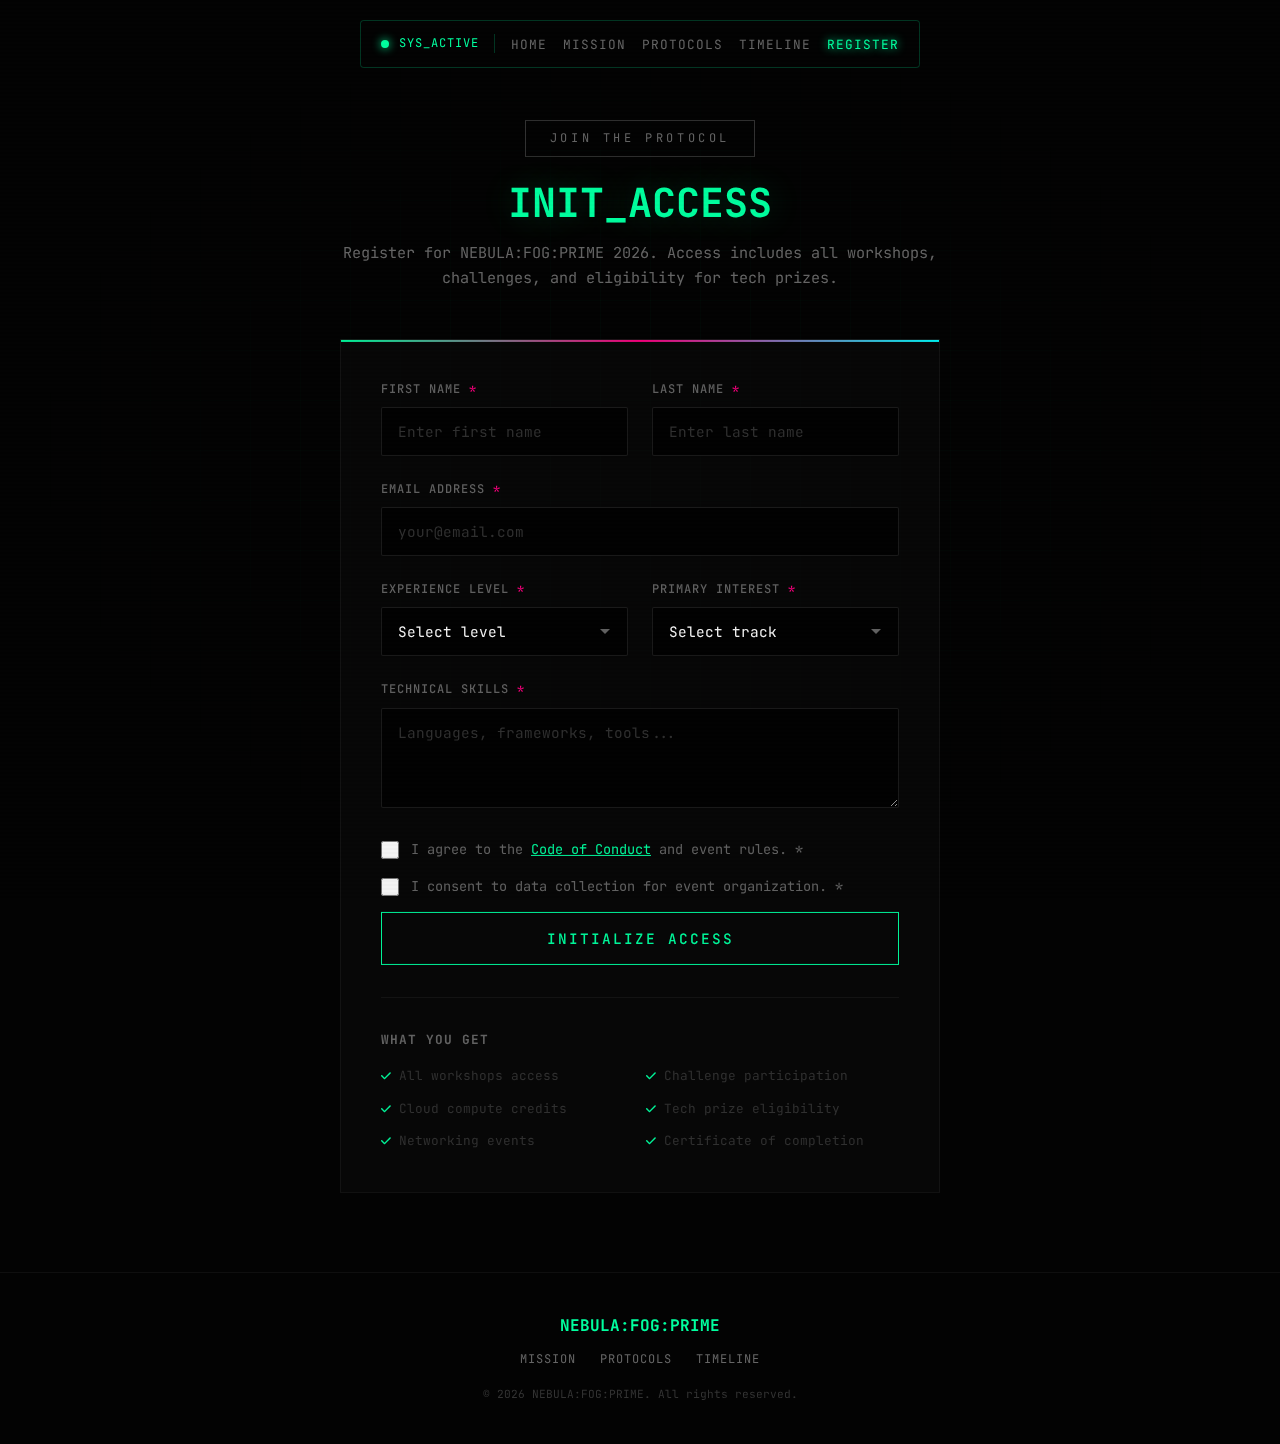
<file: register.html>
<!DOCTYPE html>
<html lang="en">

<head>
    <meta charset="UTF-8">
    <meta name="viewport" content="width=device-width, initial-scale=1.0">
    <title>REGISTER - NEBULA:FOG:PRIME 2026</title>
    <meta name="description" content="Register for NEBULA:FOG:PRIME 2026 - The AI x Security hackathon.">

    <!-- Open Graph -->
    <meta property="og:type" content="website">
    <meta property="og:title" content="NEBULA:FOG:PRIME 2026 - Register">
    <meta property="og:description" content="Join the Bay Area's premier AI x Security hackathon.">

    <!-- Theme -->
    <meta name="theme-color" content="#00ff9f">

    <!-- Fonts -->
    <link rel="preconnect" href="https://fonts.googleapis.com">
    <link rel="preconnect" href="https://fonts.gstatic.com" crossorigin>
    <link href="https://fonts.googleapis.com/css2?family=JetBrains+Mono:wght@400;500;700&family=Space+Grotesk:wght@400;500;700&display=swap" rel="stylesheet">

    <!-- Icons -->
    <link rel="stylesheet" href="https://cdn.jsdelivr.net/npm/@fortawesome/fontawesome-free@6.5.1/css/all.min.css">

    <!-- GSAP -->
    <script defer src="https://cdnjs.cloudflare.com/ajax/libs/gsap/3.12.5/gsap.min.js"></script>

    <style>
        /* ========================================
           CSS CUSTOM PROPERTIES
           ======================================== */
        :root {
            --color-bg: #030303;
            --color-bg-elevated: #0a0a0a;
            --color-primary: #00ff9f;
            --color-secondary: #ff0080;
            --color-accent: #0ff;
            --color-text: #ffffff;
            --color-text-muted: #666666;
            --color-text-dim: #333333;
            --color-error: #ff4444;
            --color-success: #00ff9f;
            --font-mono: 'JetBrains Mono', 'SF Mono', 'Consolas', monospace;
            --font-display: 'Space Grotesk', system-ui, sans-serif;
            --ease-out-expo: cubic-bezier(0.16, 1, 0.3, 1);
        }

        /* ========================================
           RESET & BASE
           ======================================== */
        *, *::before, *::after { margin: 0; padding: 0; box-sizing: border-box; }

        html { font-size: 16px; scroll-behavior: smooth; }

        body {
            font-family: var(--font-mono);
            background: var(--color-bg);
            color: var(--color-text);
            line-height: 1.6;
            overflow-x: hidden;
            -webkit-font-smoothing: antialiased;
            min-height: 100vh;
            display: flex;
            flex-direction: column;
        }

        ::selection { background: var(--color-primary); color: var(--color-bg); }

        a { color: inherit; text-decoration: none; }

        /* ========================================
           GRID BACKGROUND & EFFECTS
           ======================================== */
        .grid-bg {
            position: fixed;
            inset: 0;
            pointer-events: none;
            z-index: -1;
            background-image:
                linear-gradient(rgba(0, 255, 159, 0.03) 1px, transparent 1px),
                linear-gradient(90deg, rgba(0, 255, 159, 0.03) 1px, transparent 1px);
            background-size: 50px 50px;
            mask-image: radial-gradient(ellipse at center, black 0%, transparent 70%);
        }

        .scanlines {
            position: fixed;
            inset: 0;
            pointer-events: none;
            z-index: 9999;
            background: repeating-linear-gradient(0deg,
                transparent, transparent 2px,
                rgba(0, 0, 0, 0.1) 2px, rgba(0, 0, 0, 0.1) 4px);
            opacity: 0.15;
        }

        /* ========================================
           NAVIGATION
           ======================================== */
        .hud-nav {
            position: fixed;
            top: 20px;
            left: 50%;
            transform: translateX(-50%);
            z-index: 1000;
            display: flex;
            align-items: center;
            gap: 1rem;
            padding: 10px 20px;
            background: rgba(3, 3, 3, 0.85);
            border: 1px solid rgba(0, 255, 159, 0.2);
            border-radius: 4px;
            backdrop-filter: blur(15px);
        }

        .hud-status {
            display: flex;
            align-items: center;
            gap: 10px;
            padding-right: 15px;
            border-right: 1px solid rgba(0, 255, 159, 0.2);
            font-size: 0.75rem;
            color: var(--color-primary);
            letter-spacing: 1px;
            text-transform: uppercase;
        }

        .status-dot {
            width: 8px;
            height: 8px;
            background: var(--color-primary);
            border-radius: 50%;
            box-shadow: 0 0 10px var(--color-primary);
            animation: pulse-dot 2s infinite;
        }

        @keyframes pulse-dot {
            0%, 100% { opacity: 0.5; }
            50% { opacity: 1; }
        }

        .hud-links {
            display: flex;
            gap: 1rem;
            list-style: none;
        }

        .hud-link {
            color: var(--color-text-muted);
            font-size: 0.8rem;
            text-transform: uppercase;
            letter-spacing: 1px;
            transition: all 0.3s ease;
        }

        .hud-link:hover, .hud-link.active {
            color: var(--color-primary);
            text-shadow: 0 0 10px var(--color-primary);
        }

        /* ========================================
           MAIN CONTENT
           ======================================== */
        .main {
            flex: 1;
            display: flex;
            align-items: center;
            justify-content: center;
            padding: 120px 5vw 80px;
            min-height: 100vh;
        }

        .register-container {
            width: 100%;
            max-width: 600px;
            margin: 0 auto;
        }

        /* Page Header */
        .page-header {
            text-align: center;
            margin-bottom: 3rem;
            opacity: 0;
            transform: translateY(30px);
        }

        .page-tag {
            display: inline-block;
            padding: 0.5rem 1.5rem;
            border: 1px solid var(--color-text-dim);
            color: var(--color-text-muted);
            font-size: 0.75rem;
            letter-spacing: 0.3em;
            text-transform: uppercase;
            margin-bottom: 1.5rem;
        }

        .page-title {
            font-family: var(--font-mono);
            font-size: clamp(1.75rem, 5vw, 2.5rem);
            font-weight: 700;
            line-height: 1.1;
            margin-bottom: 1rem;
            color: var(--color-primary);
            text-shadow: 0 0 40px rgba(0, 255, 159, 0.3);
        }

        .page-subtitle {
            font-size: 0.95rem;
            color: var(--color-text-muted);
            line-height: 1.6;
        }

        /* ========================================
           FORM STYLES
           ======================================== */
        .register-form {
            background: rgba(10, 10, 10, 0.8);
            border: 1px solid rgba(255, 255, 255, 0.05);
            padding: 2.5rem;
            opacity: 0;
            transform: translateY(20px);
        }

        .register-form::before {
            content: '';
            position: absolute;
            top: 0;
            left: 0;
            right: 0;
            height: 2px;
            background: linear-gradient(90deg, var(--color-primary), var(--color-secondary), var(--color-accent));
        }

        .form-row {
            display: grid;
            grid-template-columns: 1fr 1fr;
            gap: 1.5rem;
        }

        .form-group {
            margin-bottom: 1.5rem;
        }

        .form-label {
            display: block;
            color: var(--color-text-muted);
            font-size: 0.75rem;
            font-weight: 500;
            text-transform: uppercase;
            letter-spacing: 1px;
            margin-bottom: 0.5rem;
        }

        .form-label .required {
            color: var(--color-secondary);
        }

        .form-input,
        .form-select,
        .form-textarea {
            width: 100%;
            padding: 0.875rem 1rem;
            background: rgba(3, 3, 3, 0.8);
            border: 1px solid rgba(255, 255, 255, 0.1);
            border-radius: 2px;
            color: var(--color-text);
            font-family: var(--font-mono);
            font-size: 0.9rem;
            transition: all 0.3s ease;
        }

        .form-input::placeholder,
        .form-textarea::placeholder {
            color: var(--color-text-dim);
        }

        .form-input:focus,
        .form-select:focus,
        .form-textarea:focus {
            outline: none;
            border-color: var(--color-primary);
            box-shadow: 0 0 0 2px rgba(0, 255, 159, 0.1);
        }

        .form-input.error,
        .form-select.error,
        .form-textarea.error {
            border-color: var(--color-error);
        }

        .form-select {
            cursor: pointer;
            appearance: none;
            background-image: url("data:image/svg+xml,%3Csvg xmlns='http://www.w3.org/2000/svg' width='12' height='12' viewBox='0 0 12 12'%3E%3Cpath fill='%23666' d='M6 8L1 3h10z'/%3E%3C/svg%3E");
            background-repeat: no-repeat;
            background-position: right 1rem center;
        }

        .form-textarea {
            resize: vertical;
            min-height: 100px;
        }

        .form-error {
            color: var(--color-error);
            font-size: 0.75rem;
            margin-top: 0.5rem;
            display: none;
        }

        .form-error.show {
            display: block;
        }

        /* Checkbox */
        .form-checkbox-group {
            display: flex;
            align-items: flex-start;
            gap: 0.75rem;
            margin-bottom: 1rem;
        }

        .form-checkbox {
            width: 18px;
            height: 18px;
            margin-top: 2px;
            accent-color: var(--color-primary);
            cursor: pointer;
        }

        .form-checkbox-label {
            color: var(--color-text-muted);
            font-size: 0.85rem;
            line-height: 1.5;
        }

        .form-checkbox-label a {
            color: var(--color-primary);
            text-decoration: underline;
        }

        /* Submit Button */
        .form-submit {
            width: 100%;
            padding: 1rem 2rem;
            background: transparent;
            border: 1px solid var(--color-primary);
            color: var(--color-primary);
            font-family: var(--font-mono);
            font-size: 0.9rem;
            font-weight: 500;
            text-transform: uppercase;
            letter-spacing: 2px;
            cursor: pointer;
            transition: all 0.3s ease;
            position: relative;
            overflow: hidden;
        }

        .form-submit::before {
            content: '';
            position: absolute;
            top: 0;
            left: -100%;
            width: 100%;
            height: 100%;
            background: linear-gradient(90deg, transparent, rgba(0, 255, 159, 0.2), transparent);
            transition: left 0.5s ease;
        }

        .form-submit:hover {
            background: var(--color-primary);
            color: var(--color-bg);
            box-shadow: 0 0 30px rgba(0, 255, 159, 0.3);
        }

        .form-submit:hover::before {
            left: 100%;
        }

        .form-submit:disabled {
            opacity: 0.5;
            cursor: not-allowed;
        }

        /* Success Message */
        .form-success {
            display: none;
            text-align: center;
            padding: 3rem 2rem;
        }

        .form-success.show {
            display: block;
        }

        .success-icon {
            font-size: 4rem;
            color: var(--color-primary);
            margin-bottom: 1.5rem;
        }

        .success-title {
            font-size: 1.5rem;
            color: var(--color-primary);
            margin-bottom: 1rem;
        }

        .success-text {
            color: var(--color-text-muted);
        }

        /* ========================================
           BENEFITS
           ======================================== */
        .benefits {
            margin-top: 2rem;
            padding-top: 2rem;
            border-top: 1px solid rgba(255, 255, 255, 0.05);
        }

        .benefits-title {
            font-size: 0.8rem;
            color: var(--color-text-muted);
            text-transform: uppercase;
            letter-spacing: 1px;
            margin-bottom: 1rem;
        }

        .benefits-grid {
            display: grid;
            grid-template-columns: 1fr 1fr;
            gap: 0.75rem;
        }

        .benefit-item {
            display: flex;
            align-items: center;
            gap: 0.5rem;
            color: var(--color-text-dim);
            font-size: 0.8rem;
        }

        .benefit-item i {
            color: var(--color-primary);
            font-size: 0.7rem;
        }

        /* ========================================
           FOOTER
           ======================================== */
        .footer {
            padding: 40px 5vw;
            border-top: 1px solid rgba(255, 255, 255, 0.05);
            text-align: center;
        }

        .footer-logo {
            font-family: var(--font-mono);
            font-size: 1rem;
            font-weight: 700;
            color: var(--color-primary);
            margin-bottom: 0.75rem;
        }

        .footer-links {
            display: flex;
            justify-content: center;
            gap: 1.5rem;
            margin-bottom: 1rem;
        }

        .footer-links a {
            color: var(--color-text-muted);
            font-size: 0.75rem;
            text-transform: uppercase;
            letter-spacing: 1px;
            transition: color 0.3s ease;
        }

        .footer-links a:hover {
            color: var(--color-primary);
        }

        .footer-copyright {
            color: var(--color-text-dim);
            font-size: 0.7rem;
        }

        /* ========================================
           MOBILE NAV
           ======================================== */
        .mobile-nav {
            display: none;
            position: fixed;
            bottom: 0;
            left: 0;
            right: 0;
            background: rgba(3, 3, 3, 0.95);
            border-top: 1px solid rgba(0, 255, 159, 0.2);
            padding: 10px 0;
            z-index: 1000;
            backdrop-filter: blur(15px);
        }

        .mobile-nav-links {
            display: flex;
            justify-content: space-around;
            list-style: none;
        }

        .mobile-nav-links a {
            display: flex;
            flex-direction: column;
            align-items: center;
            gap: 4px;
            color: var(--color-text-muted);
            font-size: 0.65rem;
            text-transform: uppercase;
            letter-spacing: 0.5px;
            transition: color 0.3s ease;
        }

        .mobile-nav-links a i {
            font-size: 1.1rem;
        }

        .mobile-nav-links a.active,
        .mobile-nav-links a:hover {
            color: var(--color-primary);
        }

        /* ========================================
           RESPONSIVE
           ======================================== */
        @media (max-width: 768px) {
            .hud-nav {
                display: none;
            }

            .mobile-nav {
                display: block;
            }

            .main {
                padding-bottom: 100px;
            }

            .form-row {
                grid-template-columns: 1fr;
            }

            .register-form {
                padding: 1.5rem;
            }

            .benefits-grid {
                grid-template-columns: 1fr;
            }
        }

        /* ========================================
           ACCESSIBILITY
           ======================================== */
        @media (prefers-reduced-motion: reduce) {
            *, *::before, *::after {
                animation-duration: 0.01ms !important;
                transition-duration: 0.01ms !important;
            }
        }
    </style>
</head>

<body>
    <!-- Effects -->
    <div class="grid-bg"></div>
    <div class="scanlines"></div>

    <!-- Navigation -->
    <nav class="hud-nav" role="navigation" aria-label="Main navigation">
        <div class="hud-status">
            <div class="status-dot"></div>
            <span>SYS_ACTIVE</span>
        </div>
        <ul class="hud-links">
            <li><a href="index.html" class="hud-link">Home</a></li>
            <li><a href="about.html" class="hud-link">Mission</a></li>
            <li><a href="challenges.html" class="hud-link">Protocols</a></li>
            <li><a href="schedule.html" class="hud-link">Timeline</a></li>
            <li><a href="register.html" class="hud-link active">Register</a></li>
        </ul>
    </nav>

    <main class="main">
        <div class="register-container">
            <!-- Header -->
            <header class="page-header">
                <span class="page-tag">Join the Protocol</span>
                <h1 class="page-title">INIT_ACCESS</h1>
                <p class="page-subtitle">Register for NEBULA:FOG:PRIME 2026. Access includes all workshops, challenges, and eligibility for tech prizes.</p>
            </header>

            <!-- Form -->
            <div class="register-form" id="register-form-container">
                <!-- Success Message -->
                <div class="form-success" id="form-success">
                    <div class="success-icon"><i class="fas fa-check-circle"></i></div>
                    <h2 class="success-title">ACCESS_GRANTED</h2>
                    <p class="success-text">Registration confirmed. Check your email for next steps.</p>
                </div>

                <form id="registration-form" novalidate>
                    <!-- Name Fields -->
                    <div class="form-row">
                        <div class="form-group">
                            <label for="firstName" class="form-label">First Name <span class="required">*</span></label>
                            <input type="text" id="firstName" name="firstName" class="form-input" required placeholder="Enter first name">
                            <div id="firstName-error" class="form-error"></div>
                        </div>
                        <div class="form-group">
                            <label for="lastName" class="form-label">Last Name <span class="required">*</span></label>
                            <input type="text" id="lastName" name="lastName" class="form-input" required placeholder="Enter last name">
                            <div id="lastName-error" class="form-error"></div>
                        </div>
                    </div>

                    <!-- Contact Fields -->
                    <div class="form-group">
                        <label for="email" class="form-label">Email Address <span class="required">*</span></label>
                        <input type="email" id="email" name="email" class="form-input" required placeholder="your@email.com">
                        <div id="email-error" class="form-error"></div>
                    </div>

                    <!-- Experience & Interest -->
                    <div class="form-row">
                        <div class="form-group">
                            <label for="experience" class="form-label">Experience Level <span class="required">*</span></label>
                            <select id="experience" name="experience" class="form-select" required>
                                <option value="">Select level</option>
                                <option value="beginner">Beginner (0-2 years)</option>
                                <option value="intermediate">Intermediate (2-5 years)</option>
                                <option value="advanced">Advanced (5+ years)</option>
                                <option value="expert">Expert (10+ years)</option>
                            </select>
                            <div id="experience-error" class="form-error"></div>
                        </div>
                        <div class="form-group">
                            <label for="track" class="form-label">Primary Interest <span class="required">*</span></label>
                            <select id="track" name="track" class="form-select" required>
                                <option value="">Select track</option>
                                <option value="ai-security">AI Security</option>
                                <option value="agents">Autonomous Agents</option>
                                <option value="crypto">Cryptographic Systems</option>
                                <option value="threat-intel">Threat Intelligence</option>
                            </select>
                            <div id="track-error" class="form-error"></div>
                        </div>
                    </div>

                    <!-- Skills -->
                    <div class="form-group">
                        <label for="skills" class="form-label">Technical Skills <span class="required">*</span></label>
                        <textarea id="skills" name="skills" class="form-textarea" required placeholder="Languages, frameworks, tools..."></textarea>
                        <div id="skills-error" class="form-error"></div>
                    </div>

                    <!-- Agreements -->
                    <div class="form-checkbox-group">
                        <input type="checkbox" id="codeOfConduct" name="codeOfConduct" class="form-checkbox" required>
                        <label for="codeOfConduct" class="form-checkbox-label">
                            I agree to the <a href="#" target="_blank">Code of Conduct</a> and event rules. *
                        </label>
                    </div>

                    <div class="form-checkbox-group">
                        <input type="checkbox" id="dataPrivacy" name="dataPrivacy" class="form-checkbox" required>
                        <label for="dataPrivacy" class="form-checkbox-label">
                            I consent to data collection for event organization. *
                        </label>
                    </div>

                    <!-- Submit -->
                    <button type="submit" class="form-submit" id="submit-btn">
                        Initialize Access
                    </button>
                </form>

                <!-- Benefits -->
                <div class="benefits">
                    <h3 class="benefits-title">What You Get</h3>
                    <div class="benefits-grid">
                        <div class="benefit-item"><i class="fas fa-check"></i> All workshops access</div>
                        <div class="benefit-item"><i class="fas fa-check"></i> Challenge participation</div>
                        <div class="benefit-item"><i class="fas fa-check"></i> Cloud compute credits</div>
                        <div class="benefit-item"><i class="fas fa-check"></i> Tech prize eligibility</div>
                        <div class="benefit-item"><i class="fas fa-check"></i> Networking events</div>
                        <div class="benefit-item"><i class="fas fa-check"></i> Certificate of completion</div>
                    </div>
                </div>
            </div>
        </div>
    </main>

    <!-- Footer -->
    <footer class="footer" role="contentinfo">
        <div class="footer-logo">NEBULA:FOG:PRIME</div>
        <nav class="footer-links">
            <a href="about.html">Mission</a>
            <a href="challenges.html">Protocols</a>
            <a href="schedule.html">Timeline</a>
        </nav>
        <p class="footer-copyright">&copy; 2026 NEBULA:FOG:PRIME. All rights reserved.</p>
    </footer>

    <!-- Mobile Navigation -->
    <nav class="mobile-nav" aria-label="Mobile navigation">
        <ul class="mobile-nav-links">
            <li><a href="index.html"><i class="fas fa-home"></i><span>Home</span></a></li>
            <li><a href="about.html"><i class="fas fa-info-circle"></i><span>Mission</span></a></li>
            <li><a href="challenges.html"><i class="fas fa-shield-alt"></i><span>Protocols</span></a></li>
            <li><a href="schedule.html"><i class="fas fa-clock"></i><span>Timeline</span></a></li>
            <li><a href="register.html" class="active"><i class="fas fa-user-plus"></i><span>Register</span></a></li>
        </ul>
    </nav>

    <script>
        // Initialize animations and form handling
        document.addEventListener('DOMContentLoaded', () => {
            // Animate page header
            gsap.to('.page-header', {
                opacity: 1,
                y: 0,
                duration: 0.8,
                ease: 'power3.out',
                delay: 0.2
            });

            // Animate form
            gsap.to('.register-form', {
                opacity: 1,
                y: 0,
                duration: 0.8,
                ease: 'power3.out',
                delay: 0.4
            });

            // Form handling
            const form = document.getElementById('registration-form');
            const submitBtn = document.getElementById('submit-btn');
            const successMsg = document.getElementById('form-success');

            form.addEventListener('submit', async (e) => {
                e.preventDefault();

                if (!validateForm()) return;

                submitBtn.disabled = true;
                submitBtn.textContent = 'Processing...';

                // Simulate API call
                await new Promise(resolve => setTimeout(resolve, 1500));

                // Show success
                form.style.display = 'none';
                document.querySelector('.benefits').style.display = 'none';
                successMsg.classList.add('show');

                gsap.from('.form-success', {
                    scale: 0.9,
                    opacity: 0,
                    duration: 0.5,
                    ease: 'back.out'
                });
            });

            function validateForm() {
                let isValid = true;
                const required = form.querySelectorAll('[required]');

                required.forEach(field => {
                    clearError(field);

                    if (field.type === 'checkbox') {
                        if (!field.checked) {
                            showError(field, 'This field is required');
                            isValid = false;
                        }
                    } else if (!field.value.trim()) {
                        showError(field, 'This field is required');
                        isValid = false;
                    } else if (field.type === 'email' && !isValidEmail(field.value)) {
                        showError(field, 'Please enter a valid email');
                        isValid = false;
                    }
                });

                return isValid;
            }

            function showError(field, message) {
                field.classList.add('error');
                const errorEl = document.getElementById(`${field.id}-error`);
                if (errorEl) {
                    errorEl.textContent = message;
                    errorEl.classList.add('show');
                }
            }

            function clearError(field) {
                field.classList.remove('error');
                const errorEl = document.getElementById(`${field.id}-error`);
                if (errorEl) {
                    errorEl.textContent = '';
                    errorEl.classList.remove('show');
                }
            }

            function isValidEmail(email) {
                return /^[^\s@]+@[^\s@]+\.[^\s@]+$/.test(email);
            }

            // Clear errors on input
            form.querySelectorAll('input, select, textarea').forEach(field => {
                field.addEventListener('input', () => clearError(field));
            });
        });
    </script>
</body>

</html>
</file>
